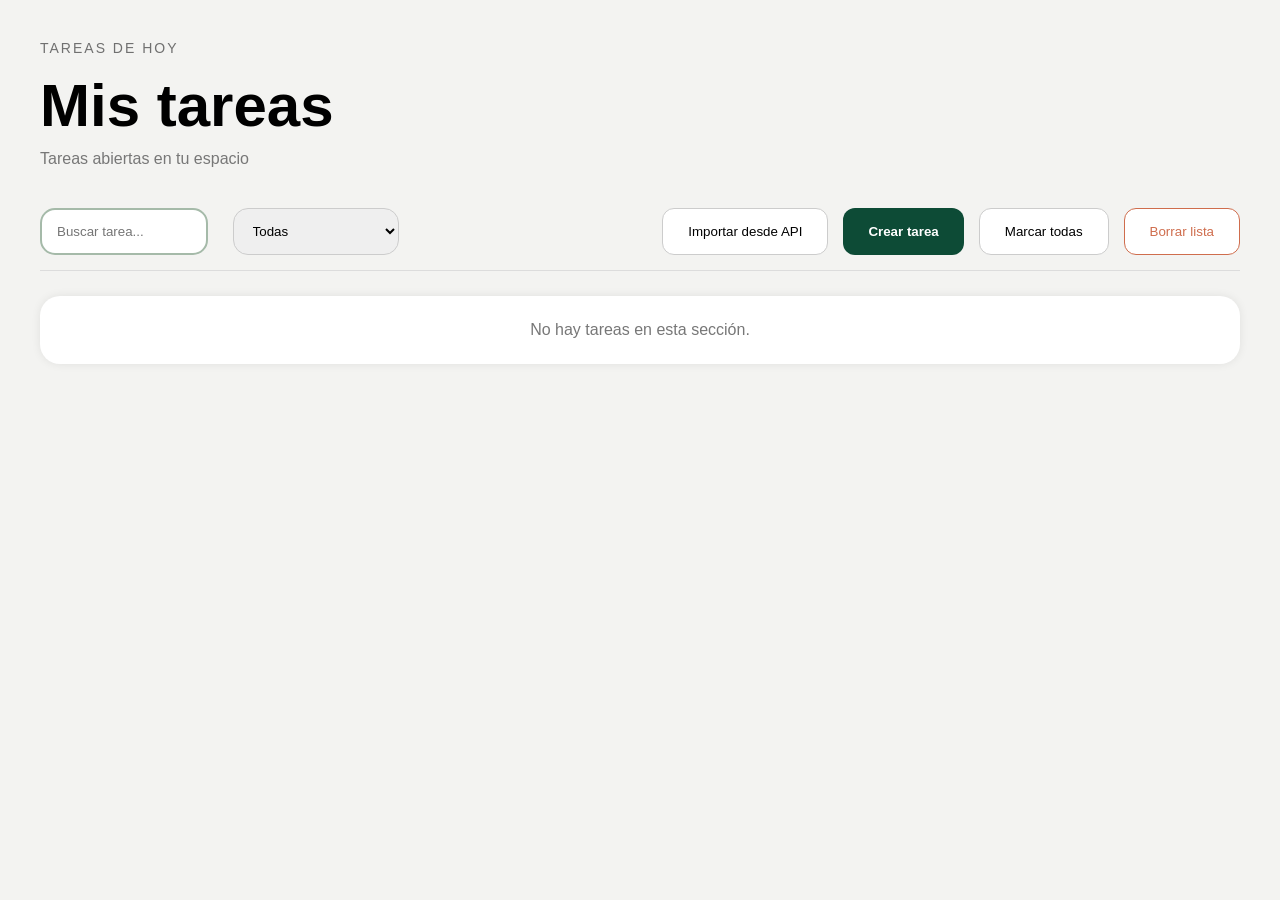
<file: index.html>
<!DOCTYPE html>
<html lang="es">
<head>
    <meta charset="UTF-8">
    <meta name="viewport" content="width=device-width, initial-scale=1.0">
    <title>Mis Tareas</title>
    <link rel="stylesheet" href="style.css">
</head>
<body>
    <div class="contenedor">
        <div class="encabezado">
            <div>
                <p class="fecha">TAREAS DE HOY</p>
                <h1>Mis tareas</h1>
                <p class="subtitulo">Tareas abiertas en tu espacio</p>
            </div>
        </div>
        <todo-app></todo-app>
    </div>

    <template id="todo-app-template">
        <div class="menu">
            <div class="filtros">
                <input type="text" id="bus" placeholder="Buscar tarea..." class="input-grande" style="max-width: 250px; margin-bottom: 0; padding: 10px 15px;">
                <select id="flt" style="max-width: 180px; margin-bottom: 0; padding: 10px 15px;">
                    <option value="todas">Todas</option>
                    <option value="pendientes">Pendientes</option>
                    <option value="completadas">Completadas</option>
                </select>
            </div>
            <div class="botones">
                <button id="imp" class="btn-import">Importar desde API</button>
                <button id="nva" class="btn-create">Crear tarea</button>
                <button id="mar" class="btn-import">Marcar todas</button>
                <button id="vac" class="btn-import" style="color: #cf6d4d; border-color: #cf6d4d;">Borrar lista</button>
            </div>
        </div>

        <div class="lista">
            <ul id="lst" style="list-style: none; padding: 0; margin: 0;"></ul>
        </div>

        <dialog id="mdl-f">
            <div class="modal-contenido">
                <button type="button" class="cerrar" onclick="this.closest('dialog').close()">×</button>
                <p class="modal-subtitulo">NUEVA TAREA</p>
                <h2>Crear una tarea</h2>
                <form id="frm">
                    <label>Nombre de la tarea</label>
                    <input type="text" id="ttl" class="input-grande" placeholder="Ej. Redactar informe de operaciones" required>
                    <label>Fecha de Registro</label>
                    <input type="date" id="fch" required>
                    <div class="check-fin">
                        <input type="checkbox" id="cmp">
                        <label for="cmp" style="margin-bottom: 0; cursor: pointer;">Marca esta tarea como finalizada</label>
                    </div>
                    <div class="acciones-modal">
                        <button type="button" class="btn-cancel" onclick="this.closest('dialog').close()">Cancelar</button>
                        <button type="submit" class="btn-guardar">Guardar tarea</button>
                    </div>
                </form>
            </div>
        </dialog>

        <dialog id="mdl-i">
            <div class="modal-contenido">
                <button type="button" class="cerrar" onclick="this.closest('dialog').close()">×</button>
                <p class="modal-subtitulo">Importación desde API</p>
                <h2>Importar tareas</h2>
                <ul id="api-lst" style="max-height: 250px; overflow-y: auto; list-style: none; padding: 0; margin-bottom: 20px;"></ul>
                <div class="acciones-modal">
                    <button type="button" class="btn-cancel" onclick="this.closest('dialog').close()">Cerrar</button>
                    <button type="button" id="cnf" class="btn-guardar">Importar seleccionadas</button>
                </div>
            </div>
        </dialog>
    </template>

    <template id="tarea-item-template">
        <li class="tarea" style="list-style: none;">
            <div>
                <input type="checkbox" class="chk" style="transform: scale(1.2); cursor:pointer;">
            </div>
            <div class="titulo"></div>
            <div class="categoria info">
                <span></span>
                <strong class="fecha-txt" style="font-weight: normal; margin-right: 10px;"></strong>
                <small></small>
            </div>
            <div class="botones" style="justify-content: flex-end; gap: 10px;">
                <button class="edi btn-import" style="padding: 5px 15px; border-radius: 6px;">Editar</button>
                <button class="del btn-import" style="padding: 5px 15px; border-radius: 6px; color: #cf6d4d; border-color: #cf6d4d;">Eliminar</button>
            </div>
        </li>
    </template>

    <script src="app.js"></script>
</body>
</html>
</file>
<file: style.css>
*{
    margin:0;
    padding:0;
    box-sizing:border-box;
    font-family:Arial, Helvetica, sans-serif;
}

body{
    background:#f3f3f1;
    padding:40px;
}

.contenedor{
    max-width:1200px;
    margin:auto;
}

.encabezado{
    display:flex;
    justify-content:space-between;
    align-items:center;
    margin-bottom:40px;
}

.fecha{
    color:#707070;
    letter-spacing:2px;
    margin-bottom:15px;
    font-size:14px;
}

h1{
    font-size:60px;
    margin-bottom:10px;
}

.subtitulo{
    color:#777;
}

.botones{
    display:flex;
    gap:15px;
}

.btn-import{
    padding:15px 25px;
    background:white;
    border:1px solid #ccc;
    border-radius:12px;
    cursor:pointer;
}

.btn-create{
    padding:15px 25px;
    border:none;
    border-radius:12px;
    background:#0d4b36;
    color:white;
    font-weight:bold;
    cursor:pointer;
}

.menu{
    display:flex;
    justify-content:space-between;
    border-bottom:1px solid #dcdcdc;
    padding-bottom:15px;
    margin-bottom:25px;
}

.filtros{
    display:flex;
    gap:25px;
}

.filtros a{
    text-decoration:none;
    color:#777;
}

.filtros .activo{
    color:black;
    font-weight:bold;
}

.acciones{
    display:flex;
    gap:20px;
}

.acciones a{
    text-decoration:none;
    color:#777;
}

.lista{
    background:white;
    border-radius:20px;
    overflow:hidden;
    box-shadow:0 0 10px rgba(0,0,0,.08);
}

.tarea{
    display:grid;
    grid-template-columns:50px 1fr 220px 200px;
    align-items:center;
    padding:20px;
    border-bottom:1px solid #ececec;
}

.tarea:hover{
    background:#f8f8f8;
}

.titulo{
    font-size:18px;
}

.categoria{
    display:flex;
    align-items:center;
    gap:10px;
}

.categoria span{
    width:8px;
    height:8px;
    border-radius:50%;
}

.product span{
    background:#cf6d4d;
}

.design span{
    background:#3b82f6;
}

.operations span{
    background:#9b59b6;
}

.research span{
    background:#4caf50;
}

.info{
    color:#777;
    font-size:14px;
}

.info small{
    display:block;
    margin-top:5px;
}

.modal{
    position:fixed;
    top:0;
    left:0;
    width:100%;
    height:100%;
    background:rgba(0,0,0,.25);
    display:none;
    justify-content:center;
    align-items:center;
}

.modal.activo{
    display:flex;
}

.modal-contenido{
    display: block;
    width: 100%;
    background: white;
    position: relative;
}

.cerrar{
    position:absolute;
    right:0px;
    top:-10px;
    border:none;
    background:none;
    font-size:35px;
    cursor:pointer;
}

.modal-subtitulo{
    font-size:13px;
    letter-spacing:2px;
    color:#888;
}

.modal-contenido h2{
    font-size:50px;
    margin-top:10px;
    margin-bottom:30px;
}

.modal-contenido label{
    display:block;
    margin-bottom:10px;
}

.input-grande,
select,
input[type="date"]{
    width:100%;
    padding:15px;
    border-radius:15px;
    border:1px solid #ccc;
    margin-bottom:20px;
}

.input-grande{
    border:2px solid #a5baa9;
}

.fila{
    display:flex;
    gap:15px;
}

.grupo{
    flex:1;
}

.check-fin{
    display:flex !important;
    gap:10px;
    align-items:center;
    border:1px solid #ddd;
    padding:15px;
    border-radius:15px;
}

.acciones-modal{
    margin-top:30px;
    display:flex;
    justify-content:flex-end;
    align-items:center;
    gap:15px;
}

.btn-cancel{
    background:none;
    border:none;
    cursor:pointer;
    padding:12px 20px;
}

.btn-guardar{
    background:#0d4b36;
    color:white;
    border:none;
    border-radius:15px;
    padding:15px 25px;
    cursor:pointer;
}

todo-app dialog {
    border: none;
    border-radius: 30px; 
    padding: 40px;      
    position: fixed;
    top: 50%;
    left: 50%;
    transform: translate(-50%, -50%);
    max-width: 90%;
    width: 600px;
    background: white;
    box-shadow: 0 10px 30px rgba(0, 0, 0, 0.15);
    overflow: visible;
}

todo-app dialog::backdrop {
    background: rgba(0, 0, 0, 0.25); 
    backdrop-filter: blur(2px);
}

todo-app .completada .titulo {
    text-decoration: line-through;
    color: #777;
}
</file>
